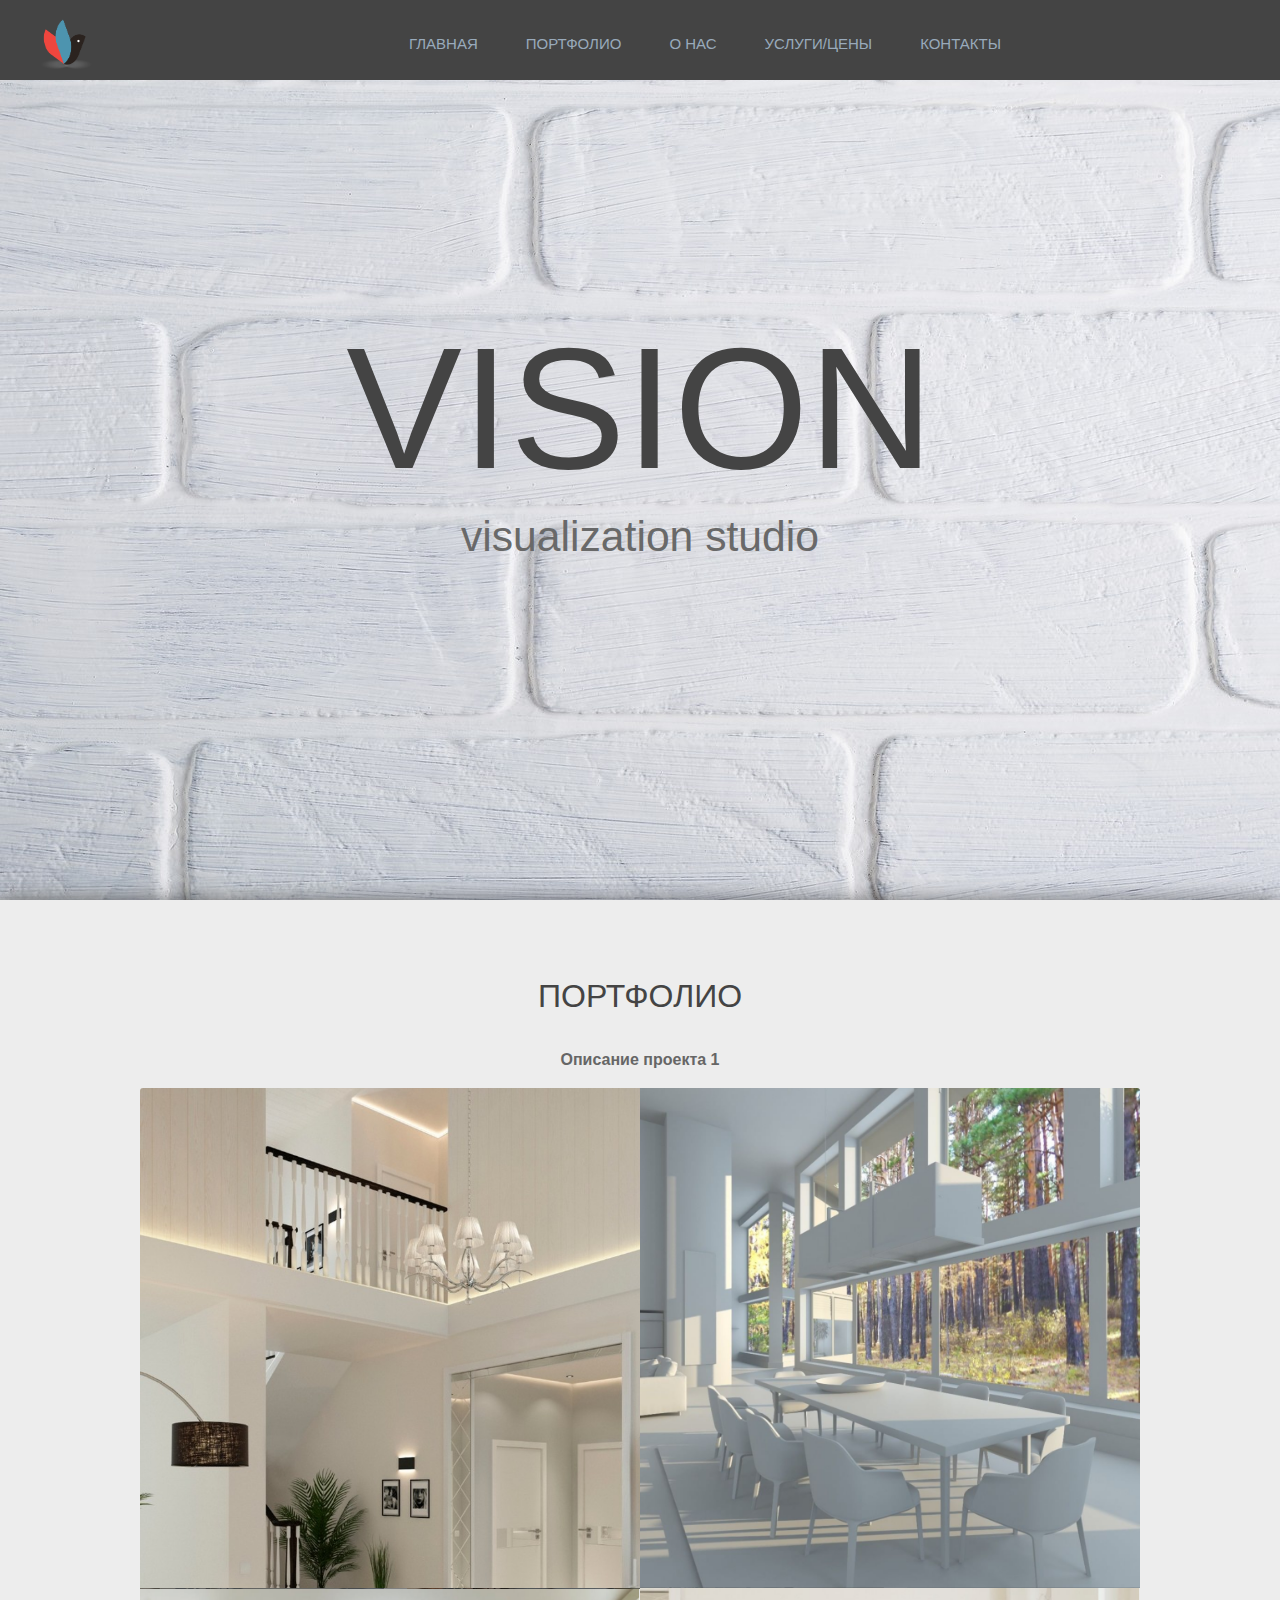
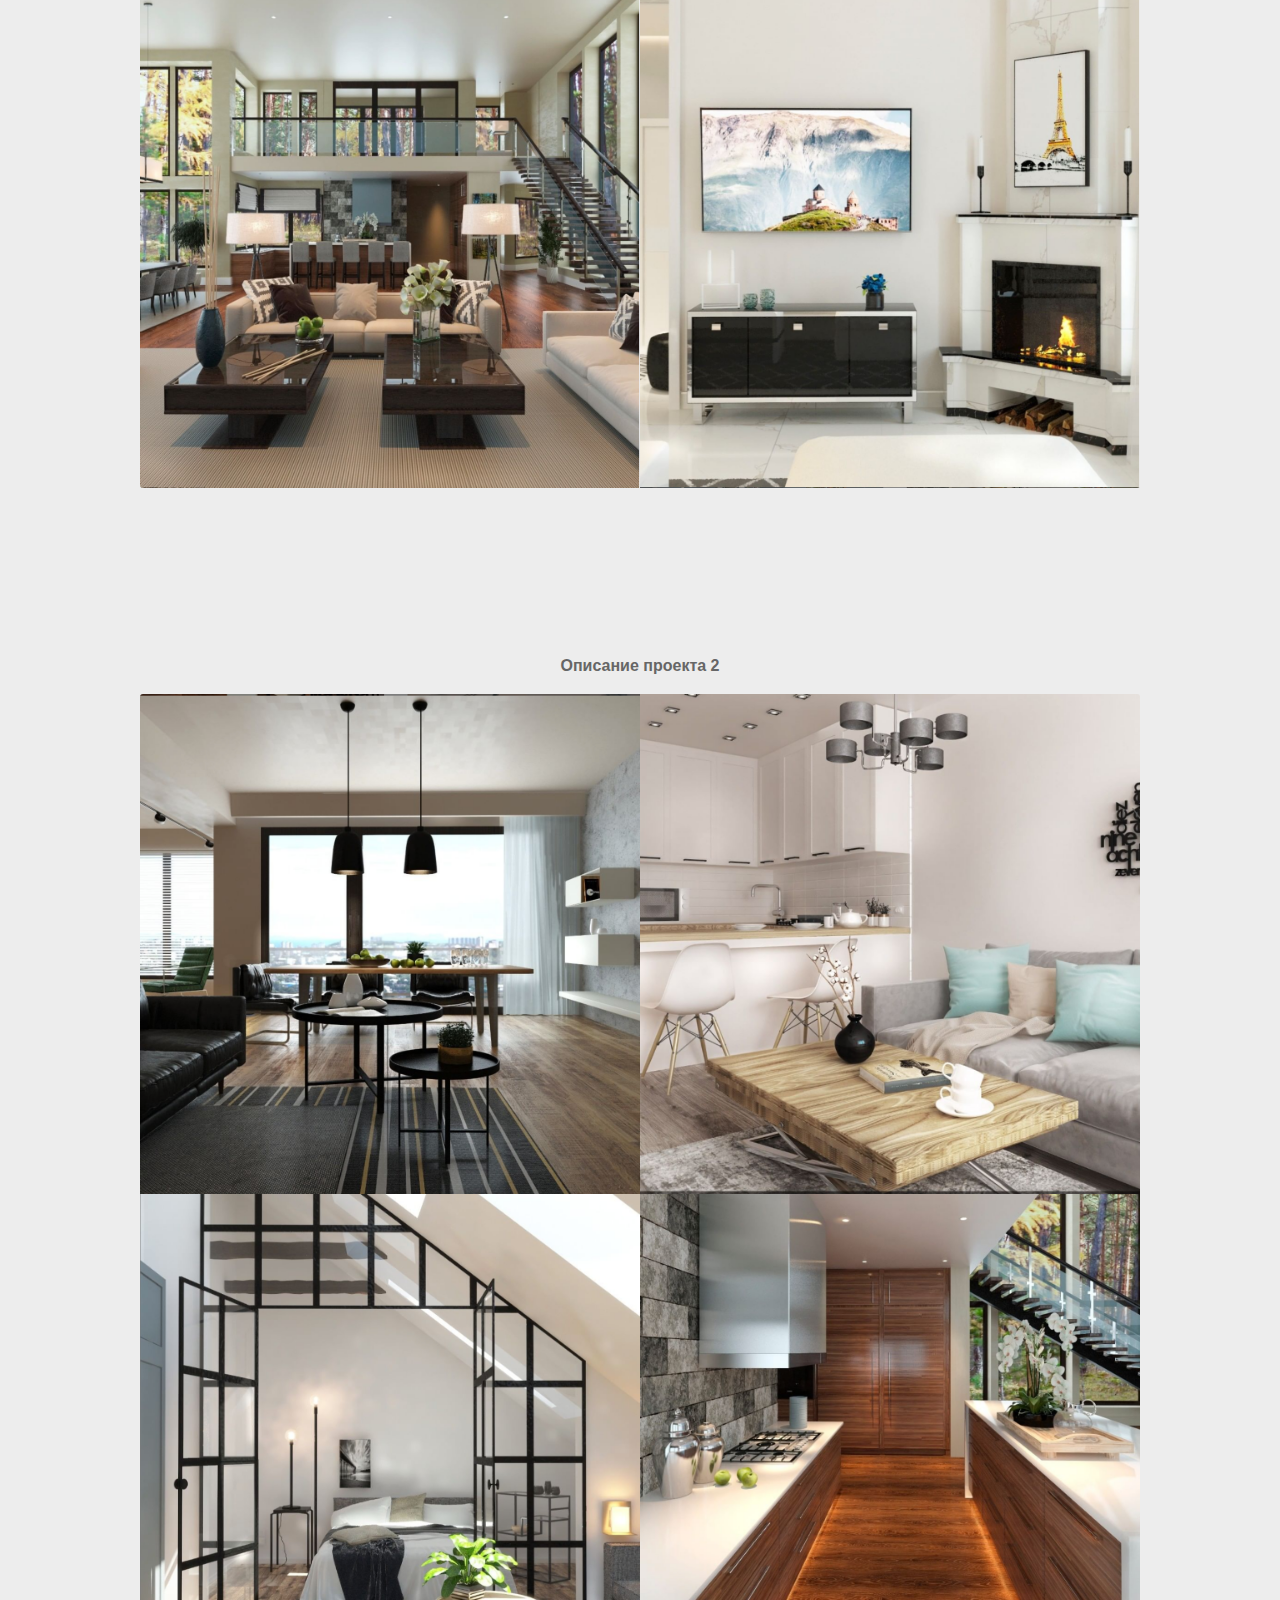
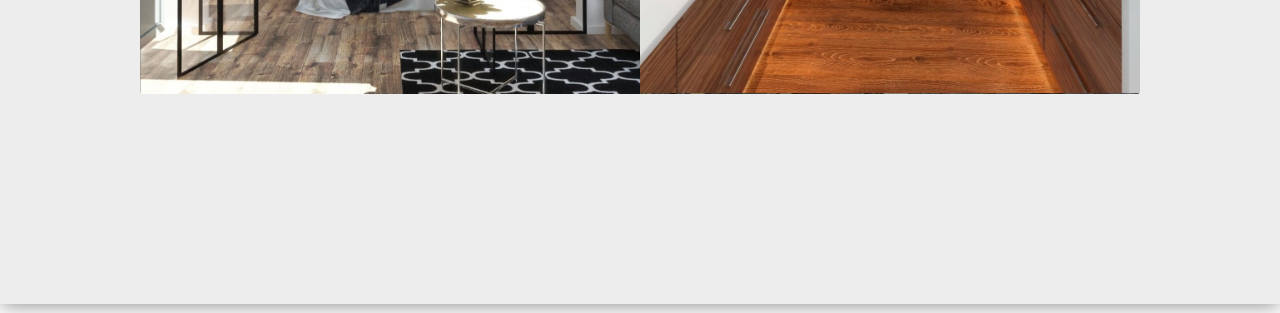
<file: index.html>
<!DOCTYPE html>
<html>
  <head>
    <meta charset="utf-8">
    <meta name="viewport" content="width=device-width, initial-scale=1.0">
    <title>visualization studio</title>
    <link rel="stylesheet" href="src/styles/app.css">
    <script src="https://ajax.googleapis.com/ajax/libs/jquery/2.2.4/jquery.min.js"></script>
  </head>
  <body>
  <div id="scroll-animate">
    <div id="scroll-animate-main">
      <div class="wrapper-parallax">

        <div class="header-navigation">
          <input id="toggle" type="checkbox">
          <label class="toggle-container" for="toggle">
            <span class="button button-toggle"></span>
          </label>
          <div class="navigation-logo"><img src="./src/assets/logo.png" /></div>
          <nav class="navigation">
            <div class="navigation-item"><a href="#">Главная</a></div>
            <div class="navigation-item portfolio"><a href="#">Портфолио</a></div>
            <div class="navigation-item"><a href="./src/pages/about.html">О нас</a></div>
            <div class="navigation-item"><a href="./src/pages/prices.html">Услуги/Цены</a></div>
            <div class="navigation-item"><a href="./src/pages/contacts.html">Контакты</a></div>
          </nav>
        </div>

        <header>
          <div class="title-wrapper">
            <h1 class="title">Vision</h1>
            <h3 class="subtitle">visualization studio</h3>
          </div>
        </header>

        <section class="content">
          <h3 class="portfolio-title"  id='portfolio'>Портфолио</h3>
          <h4 class="description">Описание проекта 1</h4>
          <div class="gallery">
            <div class="img-w"><img src="./src/assets/images/project1/im1.png" alt="" /></div>
            <div class="img-w"><img src="./src/assets/images/project1/im2.png" alt="" /></div>
            <div class="img-w"><img src="./src/assets/images/project1/im3.png" alt="" /></div>
            <div class="img-w"><img src="./src/assets/images/project1/im4.png" alt="" /></div>
          </div>

            <h4 class="description">Описание проекта 2</h4>
            <div class="gallery">
              <div class="img-w"><img src="./src/assets/images/project2/im5.png" alt="" /></div>
              <div class="img-w"><img src="./src/assets/images/project2/im6.png" alt="" /></div>
              <div class="img-w"><img src="./src/assets/images/project2/im7.png" alt="" /></div>
              <div class="img-w"><img src="./src/assets/images/project2/im8.png" alt="" /></div>
            </div>
          </section>

        <footer class="main-page-footer">
          <div class="footer-wrapper">
            <div class="social">
              <div class="instagram">
                <a href="https://www.facebook.com/natalia.sinichkina.5">@nsinichkina_3d_visual</a>
              </div>
              <div class="facebook">
                <a href="https://www.facebook.com/natalia.sinichkina.5">@interersmila</a>
              </div>
            </div>

            <div class="contacts-info">
              <div>
                +38(073)-326-97-49
              </div>
              <div>
                Email: @@@@@@@
              </div>
              <div class="email-us">
                <a href="mailto:youremailaddress">Напишите нам</a>
              </div>
            </div>
          </div>
        </footer>
      </div>
    </div>
  </div>
  <script src="src/scripts/page-effect.js"></script>
  <script src="src/scripts/gallery.js"></script>
  <script></script>
  </body>
</html>
</file>
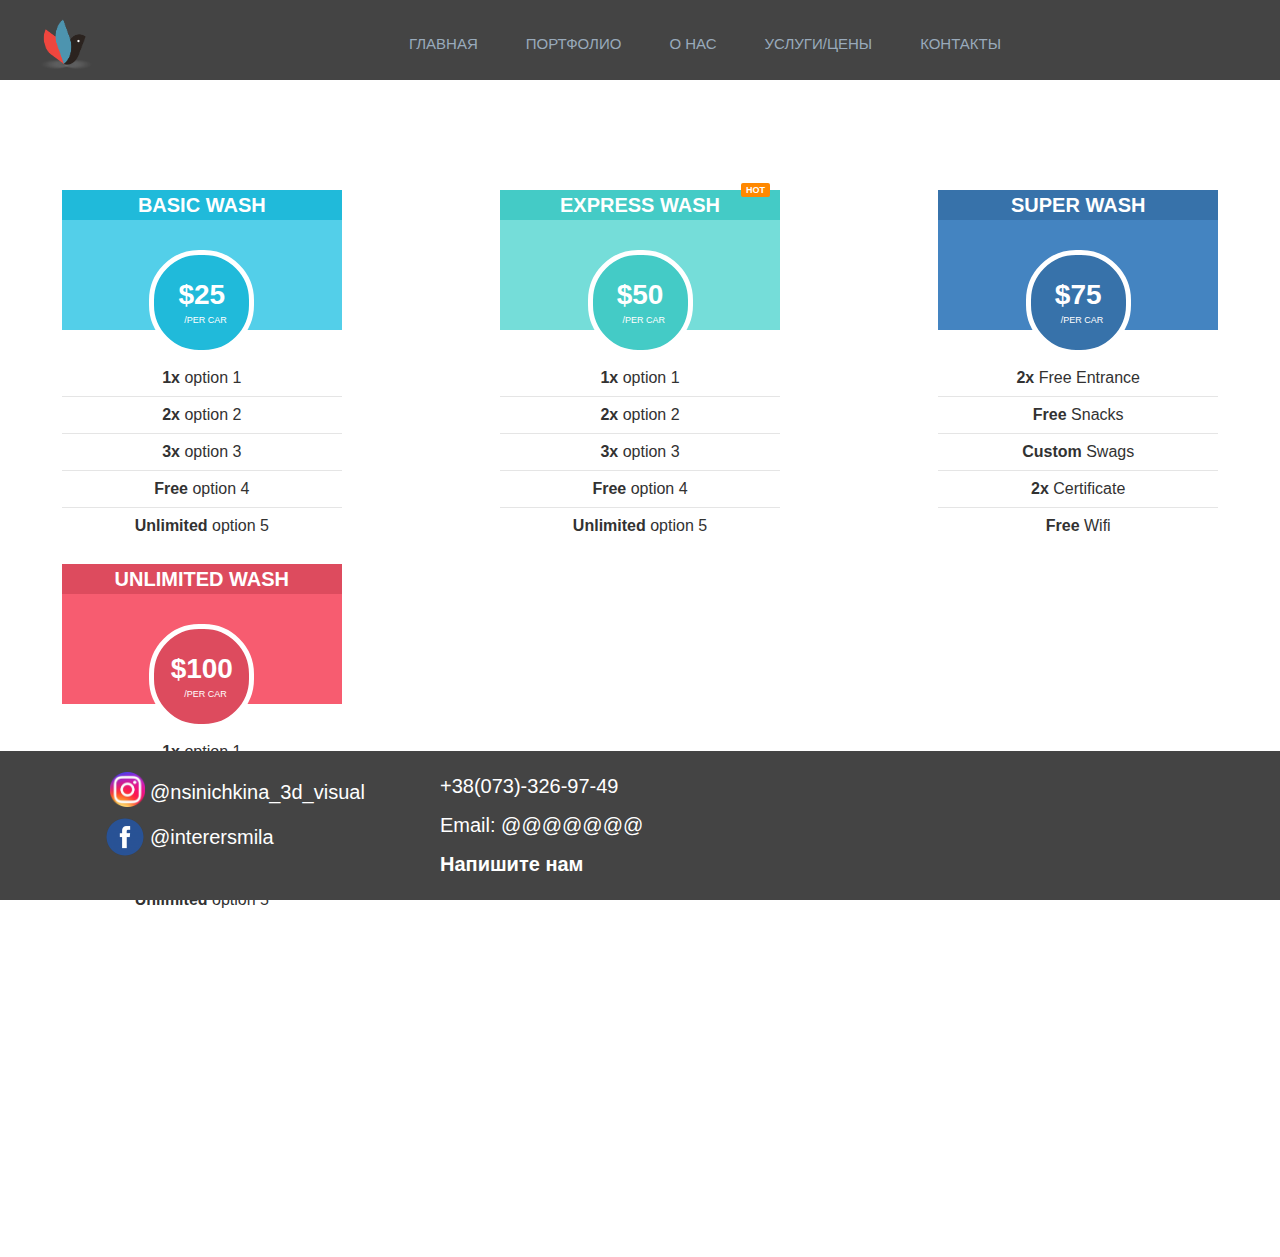
<file: src/pages/prices.html>
<!DOCTYPE html>
<html>
  <head>
    <meta charset="utf-8">
    <meta name="viewport" content="width=device-width, initial-scale=1.0">
    <title>visualization studio</title>
    <link rel="stylesheet" href="../styles/app.css">
    <script src="https://ajax.googleapis.com/ajax/libs/jquery/2.2.4/jquery.min.js"></script>
  </head>
  <body>
    <div class="header-navigation">
        <input id="toggle" type="checkbox">
        <label class="toggle-container" for="toggle">
          <span class="button button-toggle"></span>
        </label>
        <div class="navigation-logo"><img src="../assets/logo.png" /></div>
        <nav class="navigation">
            <div class="navigation-item"><a href="../../index.html">Главная</a></div>
            <div class="navigation-item"><a href="../../index.html#portfolio">Портфолио</a></div>
            <div class="navigation-item"><a href="../pages/about.html">О нас</a></div>
            <div class="navigation-item"><a href="../pages/prices.html">Услуги/Цены</a></div>
            <div class="navigation-item"><a href="../pages/contacts.html">Контакты</a></div>
        </nav>
    </div>

    <div class="prices-layout">
        <div class="prices">
            <!--price tab-->
            <div class="plan">
                <div class="plan-inner">
                <div class="entry-title">
                    <h3>Basic Wash</h3>
                    <div class="price">$25<span>/PER CAR</span>
                    </div>
                </div>
                <div class="entry-content">
                    <ul>
                    <li><strong>1x</strong> option 1</li>
                    <li><strong>2x</strong> option 2</li>
                    <li><strong>3x</strong> option 3</li>
                    <li><strong>Free</strong> option 4</li>
                    <li><strong>Unlimited</strong> option 5</li>
                    </ul>
                </div>
                </div>
            </div>
            <!-- end of price tab-->
            <!--price tab-->
            <div class="plan basic">
                <div class="plan-inner">
                <div class="hot">hot</div>
                <div class="entry-title">
                    <h3>Express Wash</h3>
                    <div class="price">$50<span>/PER CAR</span>
                    </div>
                </div>
                <div class="entry-content">
                    <ul>
                    <li><strong>1x</strong> option 1</li>
                    <li><strong>2x</strong> option 2</li>
                    <li><strong>3x</strong> option 3</li>
                    <li><strong>Free</strong> option 4</li>
                    <li><strong>Unlimited</strong> option 5</li>
                    </ul>
                </div>
                </div>
            </div>
            <!-- end of price tab-->
            <!--price tab-->
            <div class="plan standard">
                <div class="plan-inner">
                <div class="entry-title">
                    <h3>Super Wash</h3>
                    <div class="price">$75<span>/PER CAR</span>
                    </div>
                </div>
                <div class="entry-content">
                    <ul>
                    <li><strong>2x</strong> Free Entrance</li>
                    <li><strong>Free</strong> Snacks</li>
                    <li><strong>Custom</strong> Swags</li>
                    <li><strong>2x</strong> Certificate</li>
                    <li><strong>Free</strong> Wifi</li>
                    </ul>
                </div>
                </div>
            </div>
            <!-- end of price tab-->
            <!--price tab-->
            <div class="plan ultimite">
                <div class="plan-inner">
                <div class="entry-title">
                    <h3>Unlimited Wash</h3>
                    <div class="price">$100<span>/PER CAR</span>
                    </div>
                </div>
                <div class="entry-content">
                    <ul>
                    <li><strong>1x</strong> option 1</li>
                    <li><strong>2x</strong> option 2</li>
                    <li><strong>3x</strong> option 3</li>
                    <li><strong>Free</strong> option 4</li>
                    <li><strong>Unlimited</strong> option 5</li>
                    </ul>
                </div>
                </div>
            </div>
            <!-- end of price tab-->
        </div>
    </div>

    <footer>
        <div class="footer-wrapper">
          <div class="social">
            <div class="instagram">
              <a href="https://www.facebook.com/natalia.sinichkina.5">@nsinichkina_3d_visual</a>
            </div>
            <div class="facebook">
              <a href="https://www.facebook.com/natalia.sinichkina.5">@interersmila</a>
            </div>
          </div>

          <div class="contacts-info">
            <div>
              +38(073)-326-97-49
            </div>
            <div>
              Email: @@@@@@@
            </div>
            <div class="email-us">
              <a href="mailto:youremailaddress">Напишите нам</a>
            </div>
          </div>
        </div>
      </footer>
  </body>
</html>
</file>
<file: src/styles/app.css>
@import url("_vars.css");
@import url("pages.css");
@import url("page-effect.css");
@import url("gallery.css");
@import url("price.css");
@import url("adaptive.css");
</file>
